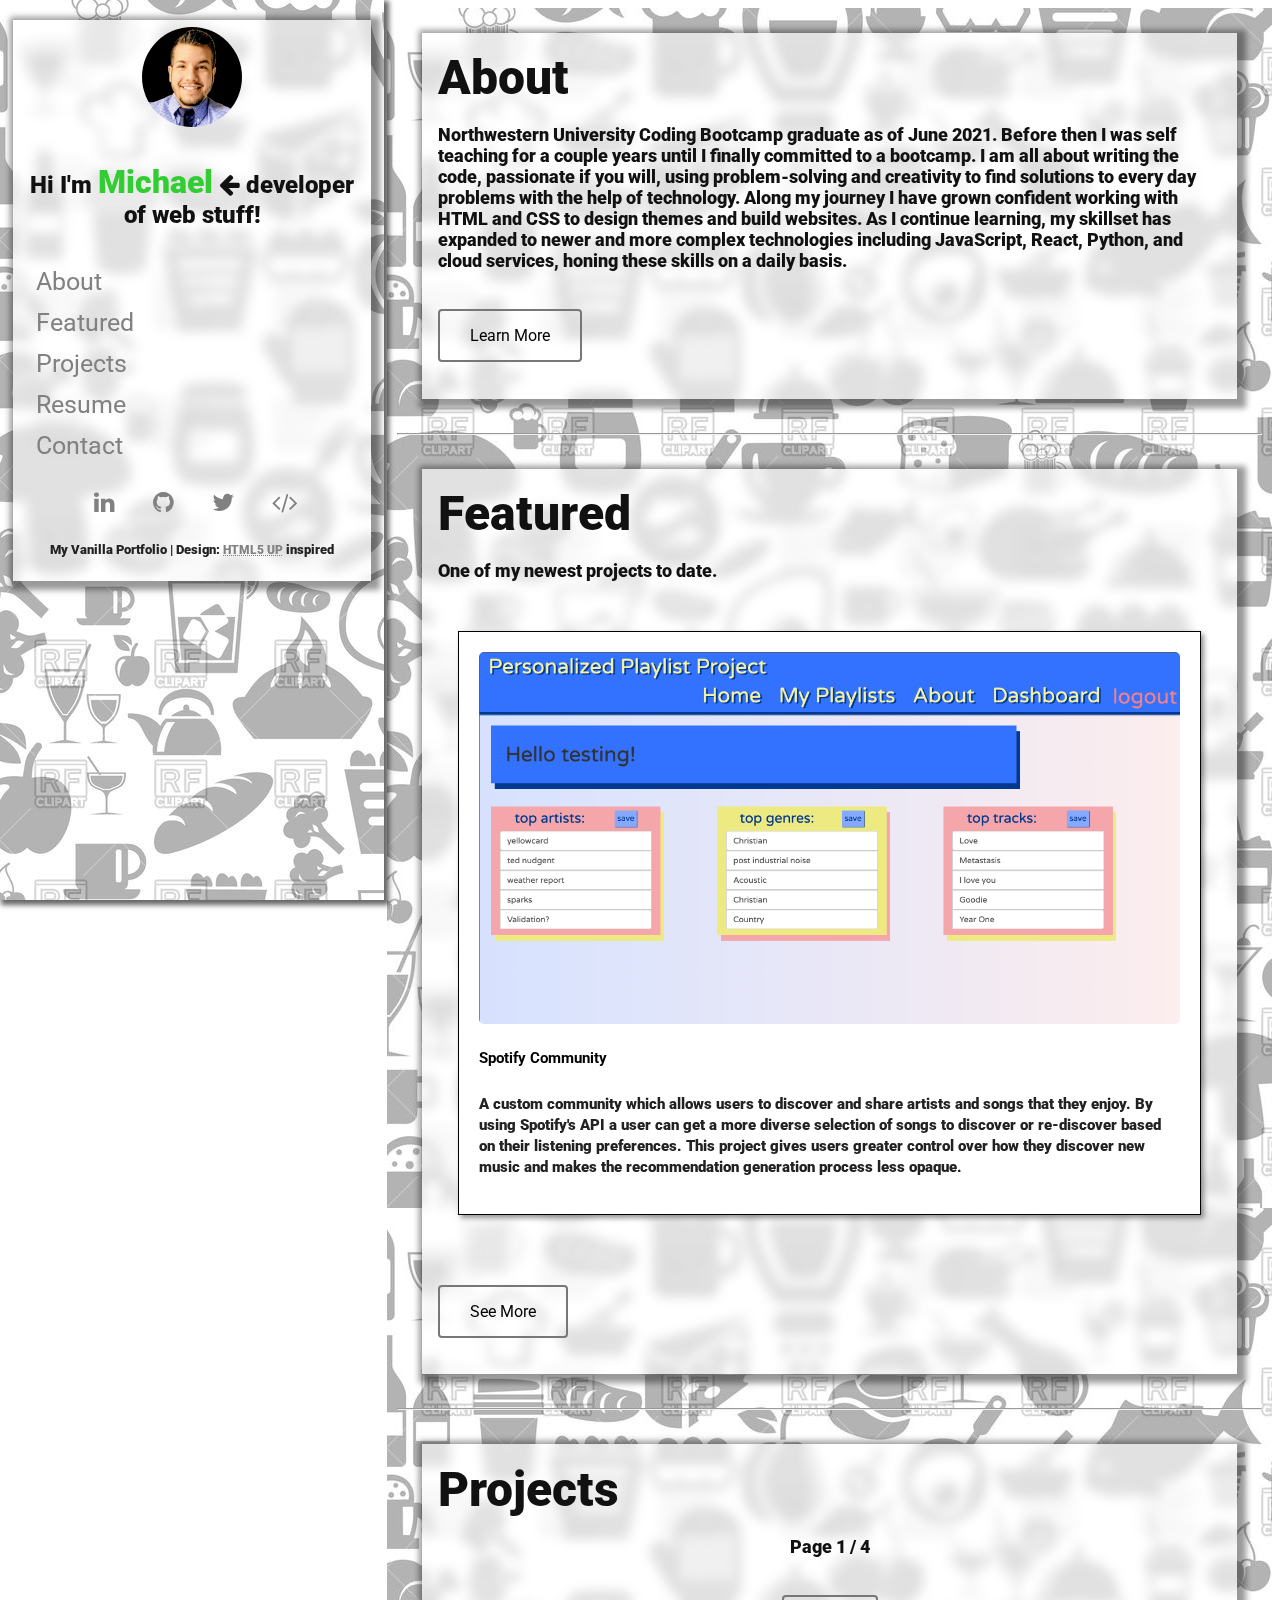
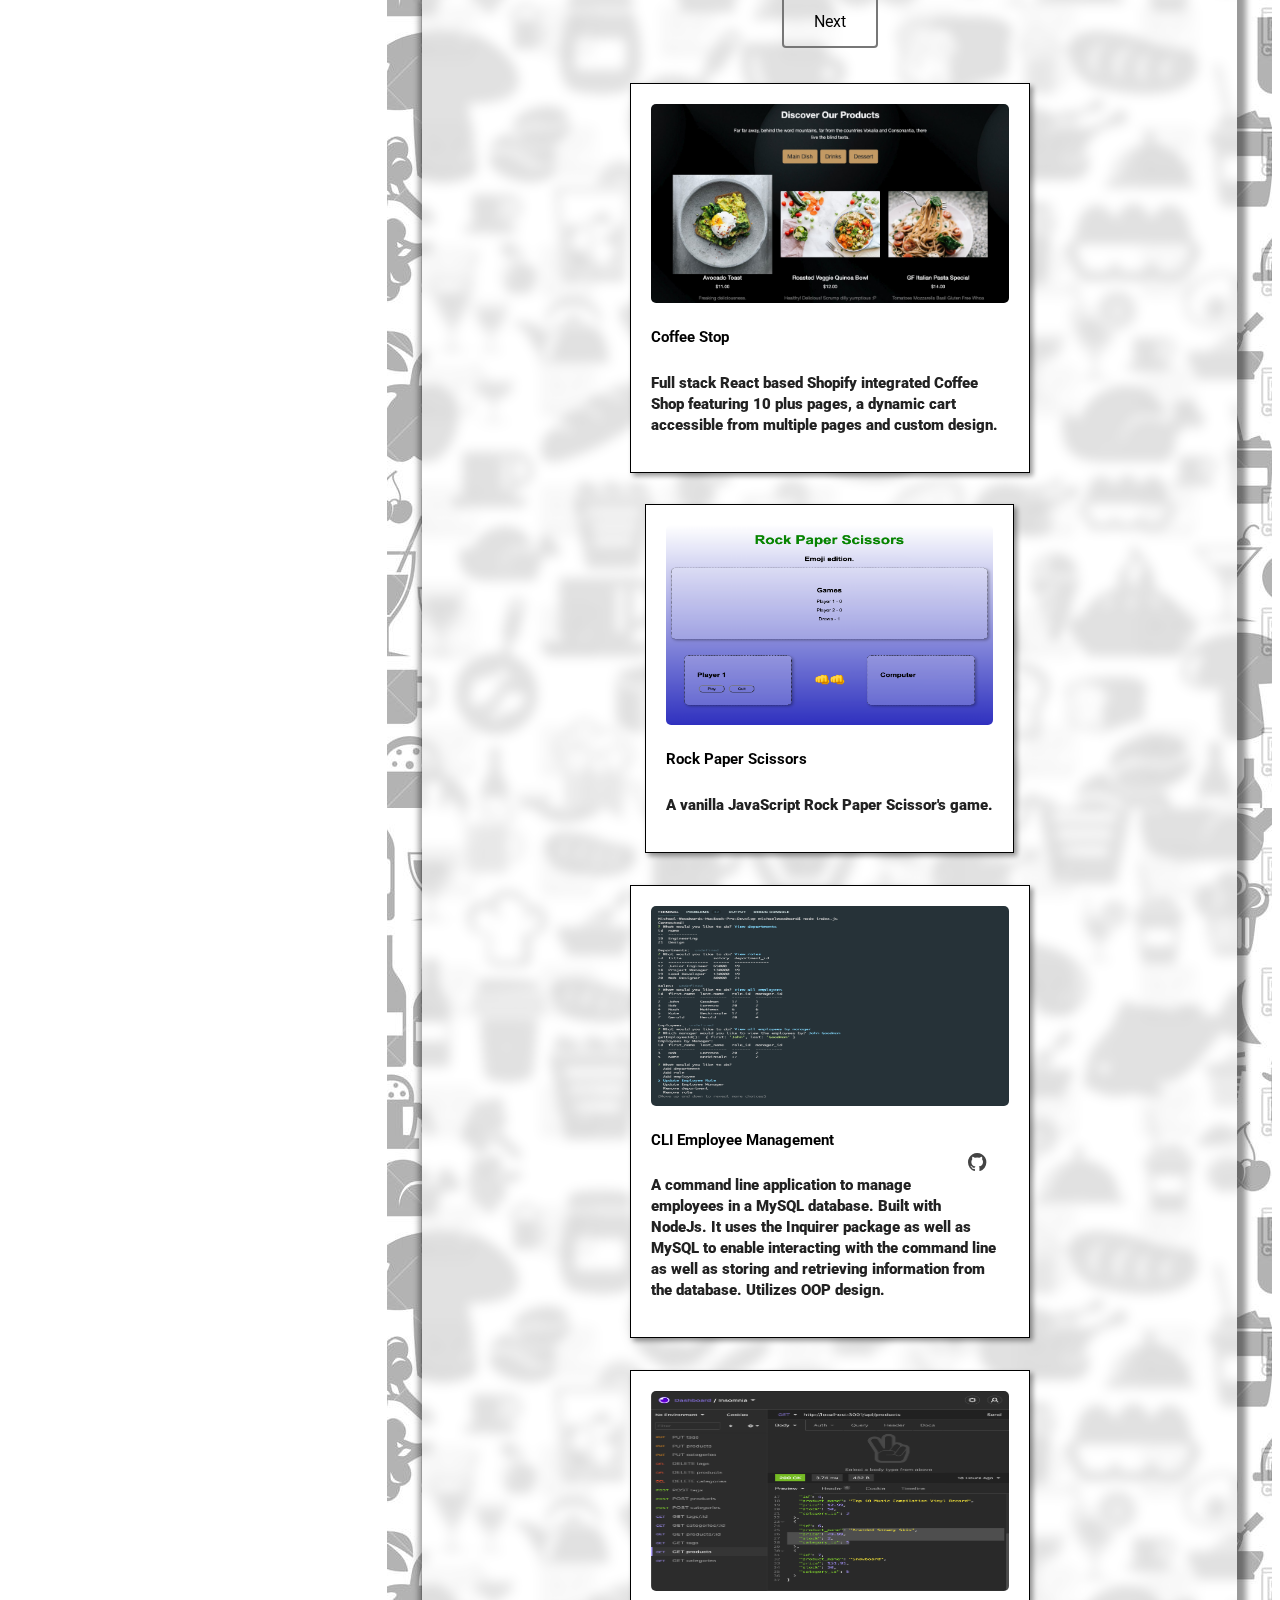
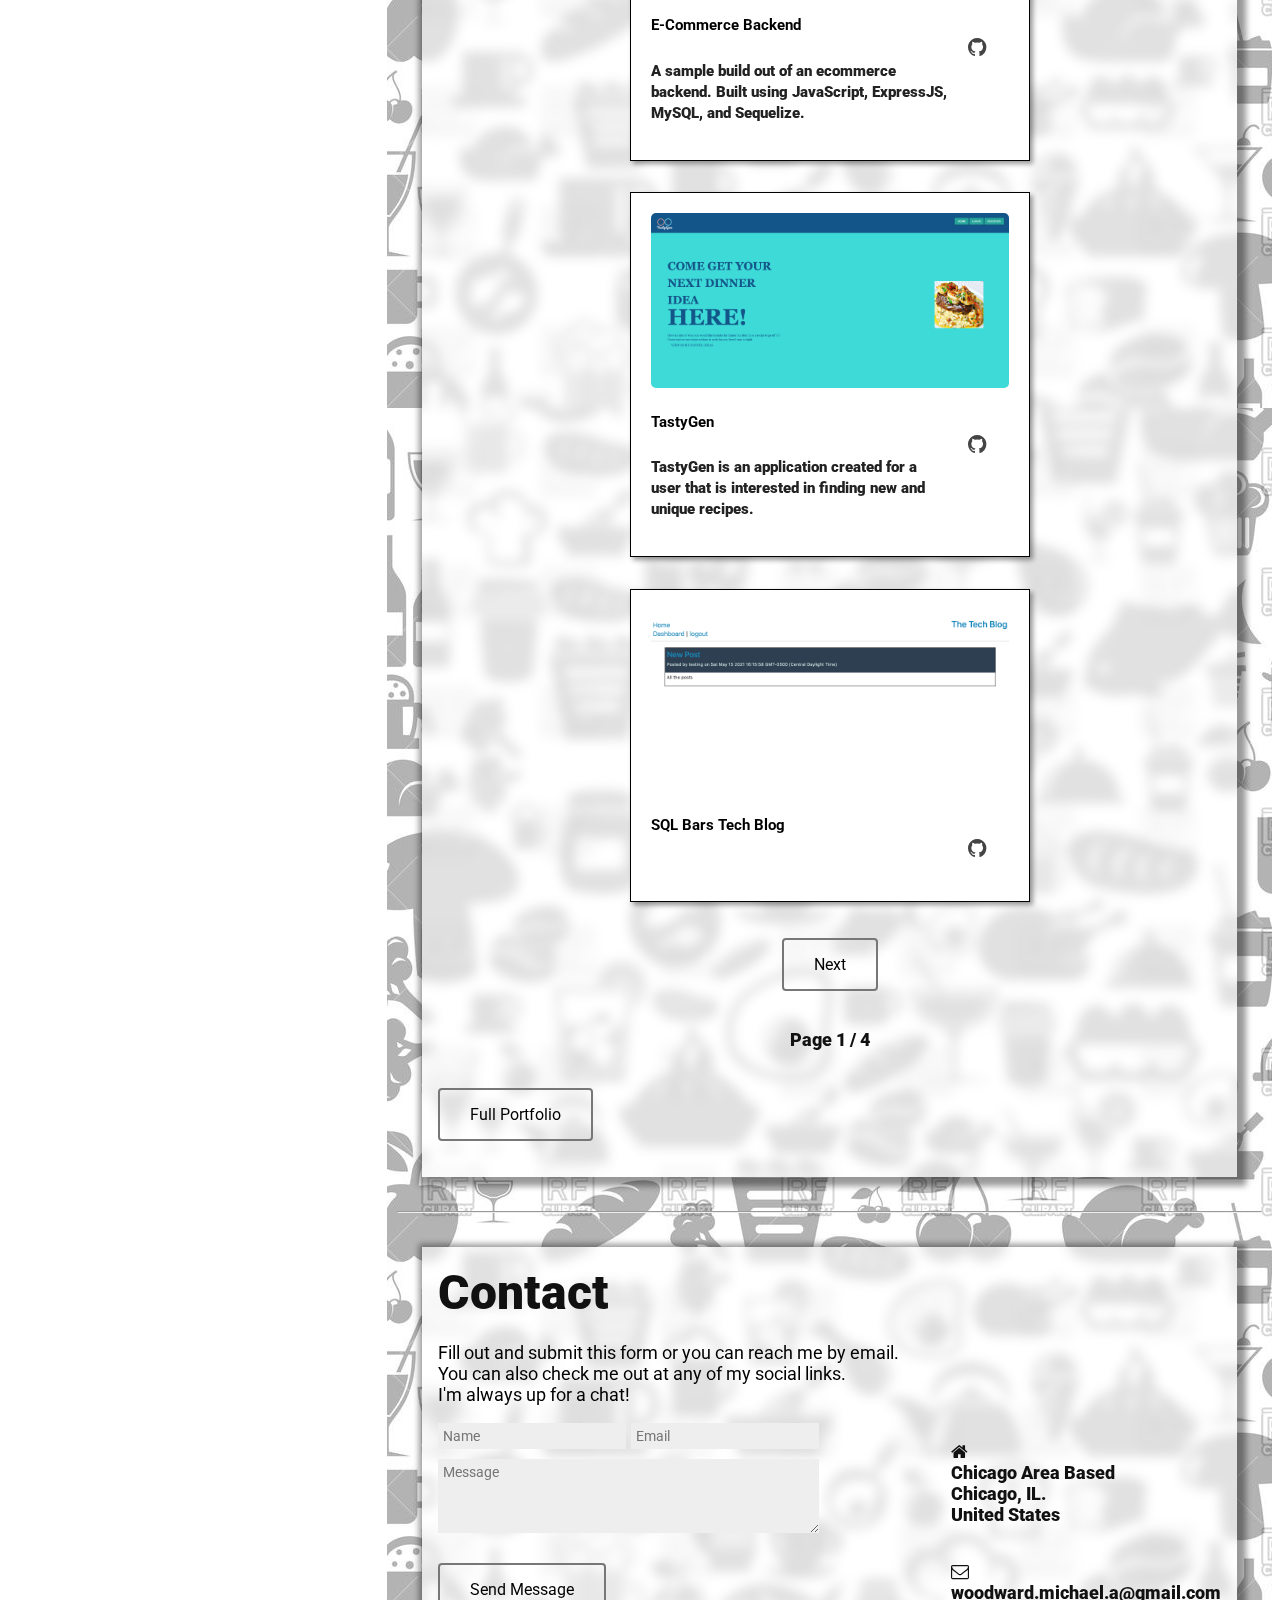
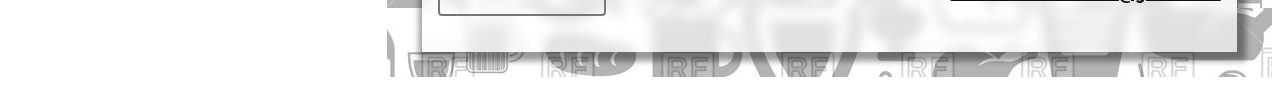
<file: index.html>
<!DOCTYPE html>
<html>
  <head>
    <meta charset="utf-8">
    <link rel="shortcut icon" href="%PUBLIC_URL%/tie_logo.png" />
    <meta http-equiv="X-UA-Compatible" content="IE=edge">
    <title></title>
    <meta name="description" content="">
    <meta name="viewport" content="width=device-width, initial-scale=1">
    <link rel="preconnect" href="https://fonts.gstatic.com">
    <link href="https://fonts.googleapis.com/css2?family=Roboto:wght@100&display=swap" rel="stylesheet">
    <link rel="stylesheet" href="./styles.css">
    <link rel="stylesheet" href="https://cdnjs.cloudflare.com/ajax/libs/font-awesome/4.7.0/css/font-awesome.min.css">
  </head>
  <body>

    <nav class="side-nav">
      <div class="glass-container">
        <div class="image-container">
          <img class="my-image" src="./assets/profile-pic2.png" alt="Image of me" thumbnail />
        </div>
        <center>
          <h4>Hi I'm <span class="name">Michael</span> <i class="fa fa-arrow-left" aria-hidden="true"></i> developer of web stuff!</h4>
        </center>

        <ul class="side-nav-menu">
          <li><a href="#about">About</a></li>
          <li><a href="#feature">Featured</a></li>
          <li><a href="#projects">Projects</a></li>
          <li><a href="https://drive.google.com/file/d/1gzv5c_AHqJq6DcJmL6cU3ibW8D4y68m0/view?usp=sharing" target="_blank">Resume</a></li>
          <li><a href="#contact">Contact</a></li>
        </ul>

        <ul class="social-links">
          <li>
            <a href="https://www.linkedin.com/in/michaelanthonywoodward/" target="blank">
              <i class="fa fa-linkedin" aria-hidden="true"></i>
            </a>
          </li>
          <li>
            <a href="https://github.com/loveliiivelaugh" target="blank">
              <i class="fa fa-github" aria-hidden="true"></i>
            </a>
          </li>
          <li>
            <a href="https://twitter.com/LoveLiiiveLaugh" target="blank">
              <i class="fa fa-twitter" aria-hidden="true"></i>
            </a>
          </li>
          <li>
            <a href="https://www.michaelwoodward.dev/" target="blank">
              <i class="fa fa-code" aria-hidden="true"></i>
            </a>
          </li>
        </ul>

        <p style="text-align: center;">
          <small>My Vanilla Portfolio | Design: <a class="html5up-link" href="#">HTML5 UP</a> inspired</small>
        </p>

      </div>
    </nav>

    <main>
      

      <section id="about">
        <div class="glass-container">
          <h3>About</h3>
          <p>
            Northwestern University Coding Bootcamp graduate as of June 2021. Before then I was self teaching for a couple years until I finally committed to a bootcamp. I am all about writing the code, passionate if you will, using problem-solving and creativity to find solutions to every day problems with the help of technology. Along my journey I have grown confident working with HTML and CSS to design themes and build websites. As I continue learning, my skillset has expanded to newer and more complex technologies including JavaScript, React, Python, and cloud services, honing these skills on a daily basis.
          </p>
          <a href="#projects"><button class="btn">Learn More</button></a>
        </div>
      </section>

      <hr />

      <section id="feature">
        <div class="glass-container">
          <h3>Featured</h3>
          <p>One of my newest projects to date.</p>
          <div class="grid-items-featured">
            <div class="featured-image-container">
              <img class="featured-image" src="./images/spotify-community.png" alt="Thumnail of my project" />
              <div class="middle">
                <a href="https://github.com/loveliiivelaugh/spotify-community" target="blank"><button class="btn">Learn More</button></a>
              </div>
            </div>
            <h5>Spotify Community</h5>
            <p><small>A custom community which allows users to discover and share artists and songs that they enjoy. By using Spotify's API a user can get a more diverse selection of songs to discover or re-discover based on their listening preferences. This project gives users greater control over how they discover new music and makes the recommendation generation process less opaque.</small></p>
          </div>
          <a href="#projects"><button class="btn">See More</button></a>
        </div>
      </section>

      <hr />

      <section id="projects"></section>

      <hr />

      <section id="contact">
        <div class="glass-container">
          <h3>Contact</h3>
          <br>
            Fill out and submit this form or you can reach me by email.<br />
            You can also check me out at any of my social links.<br />
            I'm always up for a chat!<br />
          </p>
          <div class="form-container">
            <div class="col-1">
              <form method="POST" action="https://formspree.io/f/xyybwvnz">
                <div class="row">
                  <input class="form-name" name="name" type="text" placeholder="Name" />
                  <input class="form-email" name="email" type="email" placeholder="Email" />
                </div>
                <div class="row">
                  <textarea class="form-message" name="message" type="text" placeholder="Message" rows="4"></textarea>
                </div>
                <input class="btn" type="submit" value="Send Message" />
              </form>
            </div>
            <div class="col-2">
              <div class="row">
                <p>
                <i class="fa fa-home" aria-hidden="true"></i><br />
                  Chicago Area Based<br />
                  Chicago, IL.<br />
                  United States<br />
                </p>
              </div>
              <div class="row">
                <p>
                  <i class="fa fa-envelope-o" aria-hidden="true"></i>
                  <u>woodward.michael.a@gmail.com</u>
                </p>
              </div>
            </div>
          </div>
        </div>
      </section>
    </main>

    <script src="https://cdnjs.cloudflare.com/ajax/libs/gsap/3.6.1/gsap.min.js"></script>
    <script src="./script.js"></script>
  </body>
</html>
</file>
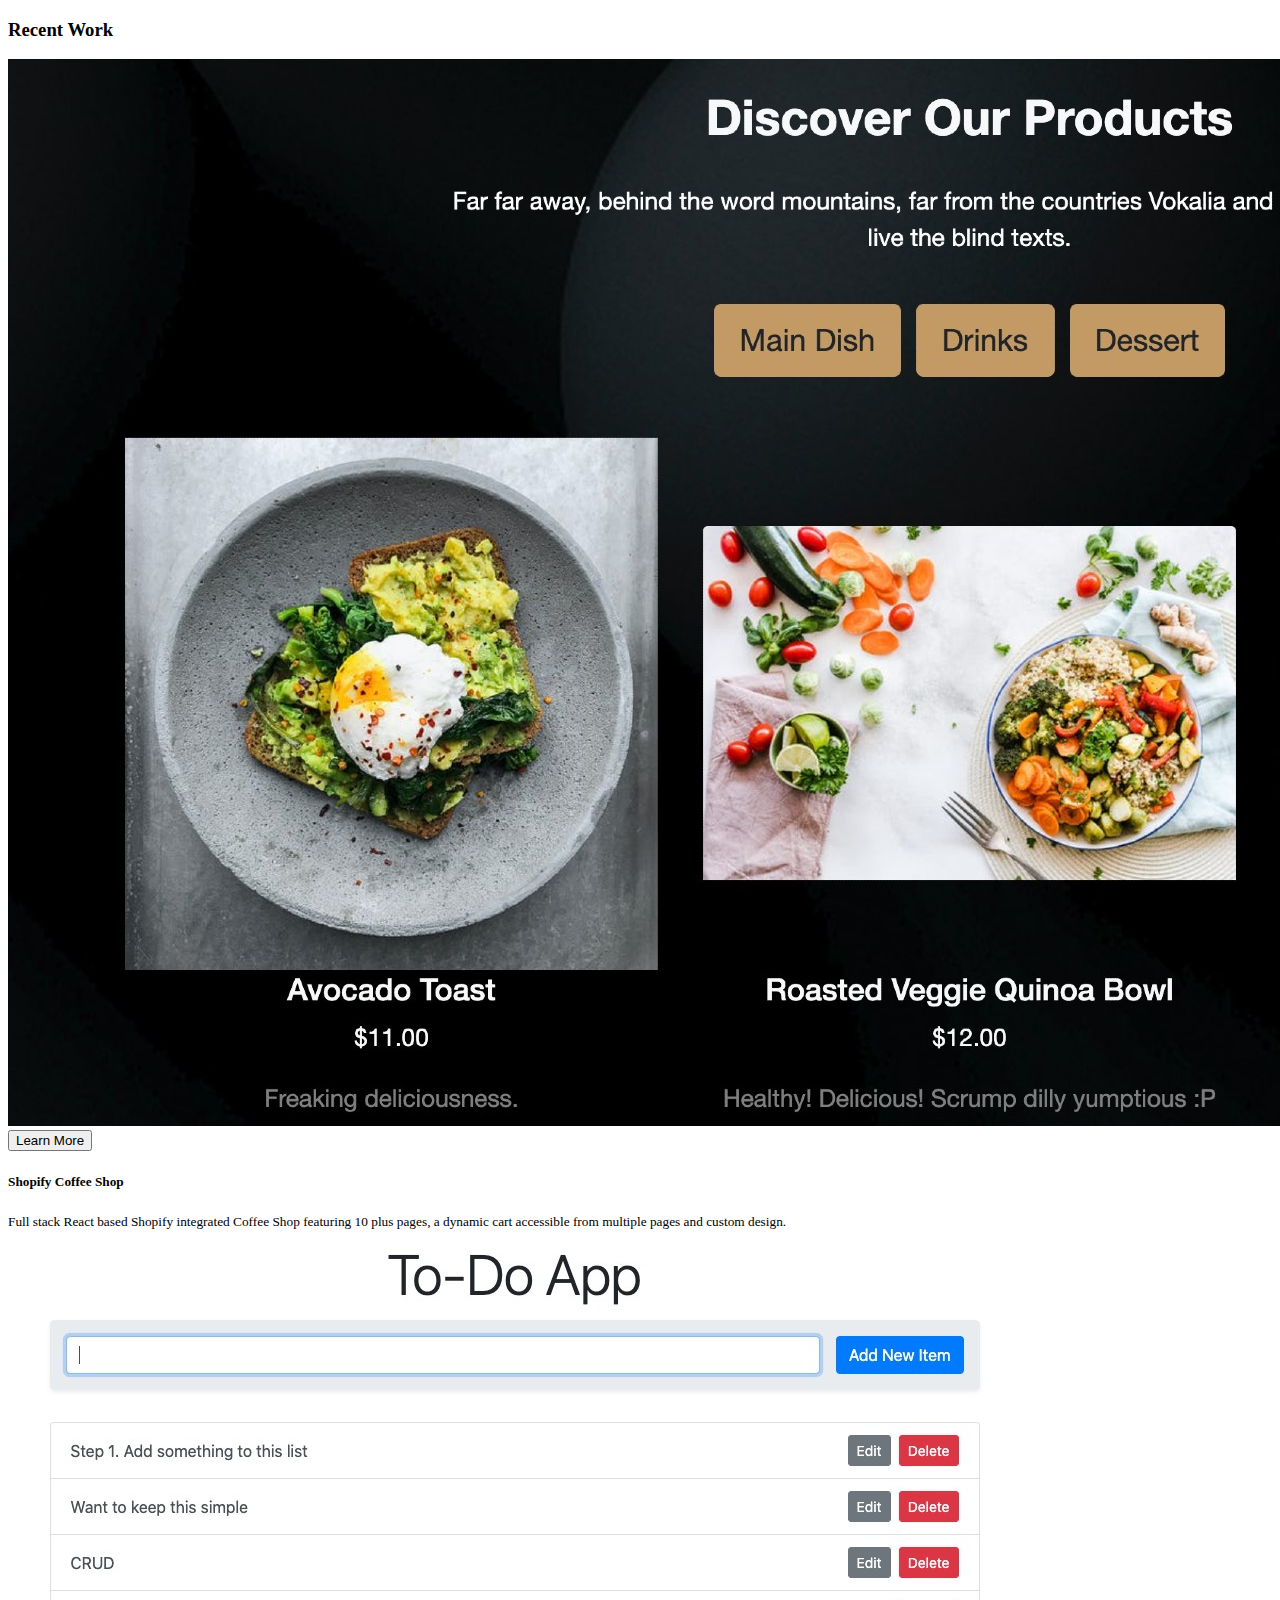
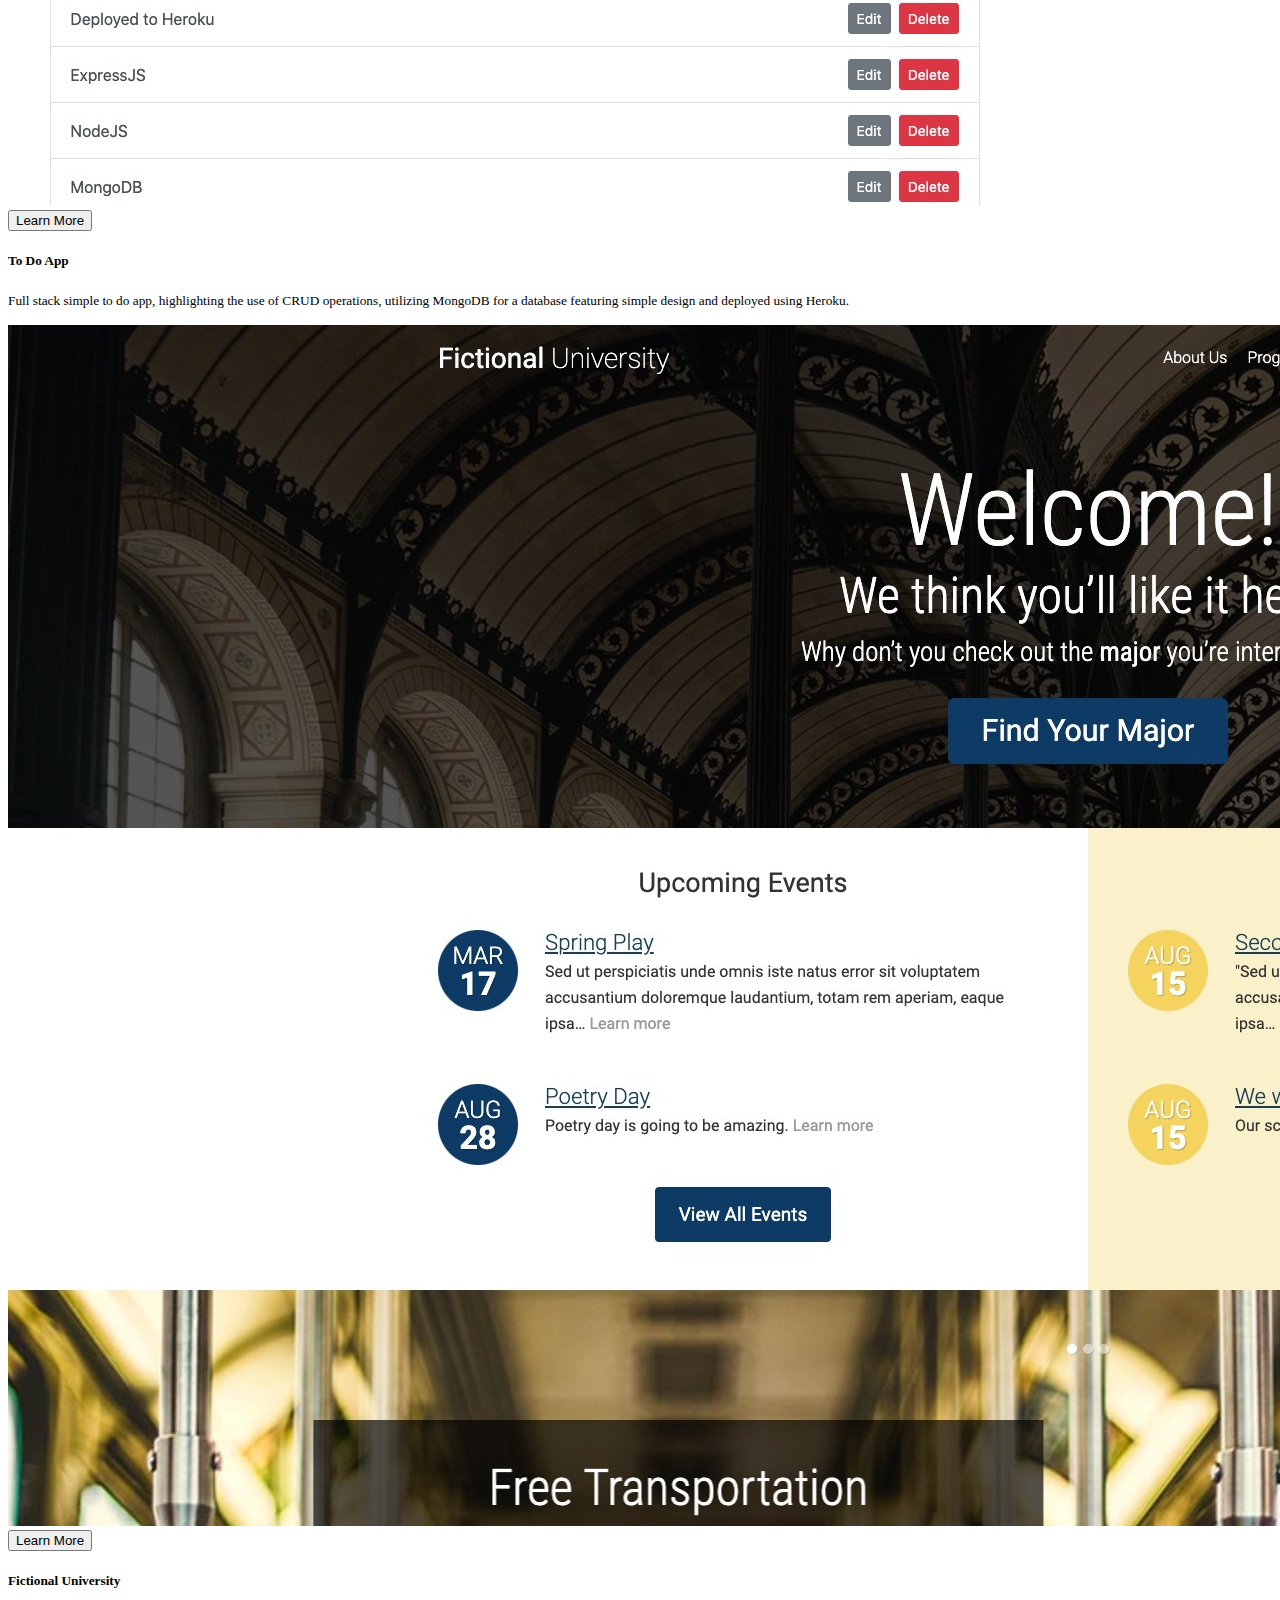
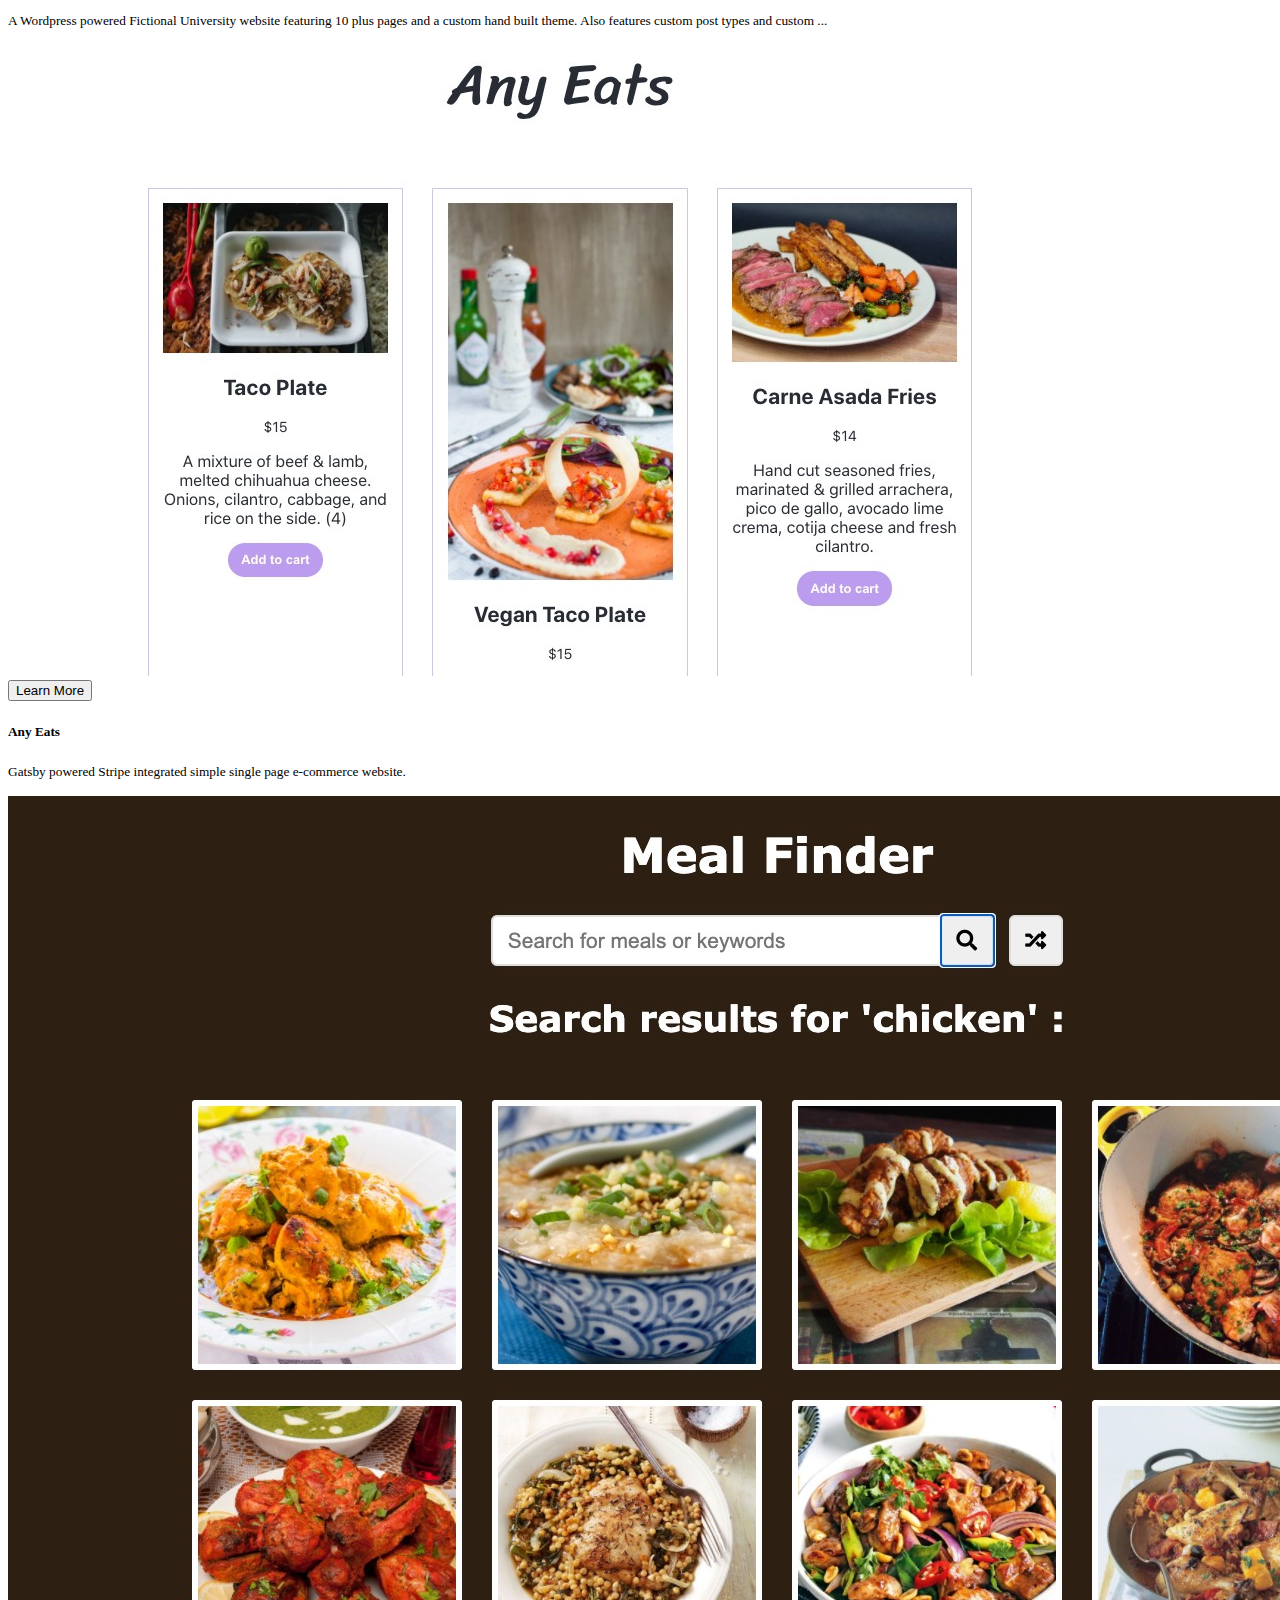
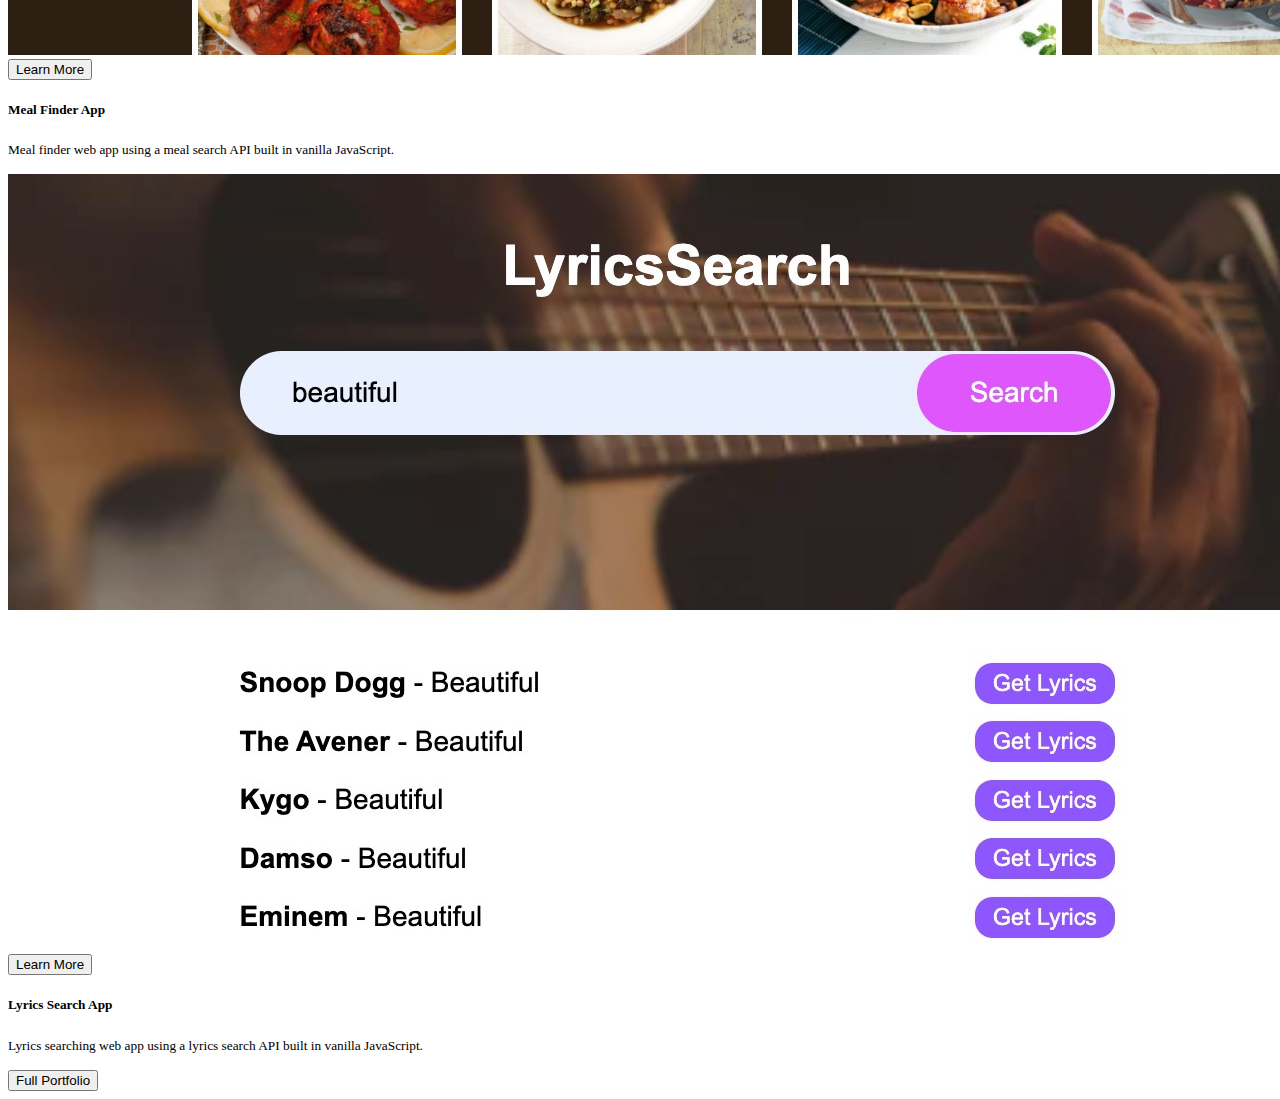
<file: oldIndex.html>
<!DOCTYPE html>
<!--[if lt IE 7]>      <html class="no-js lt-ie9 lt-ie8 lt-ie7"> <![endif]-->
<!--[if IE 7]>         <html class="no-js lt-ie9 lt-ie8"> <![endif]-->
<!--[if IE 8]>         <html class="no-js lt-ie9"> <![endif]-->
<!--[if gt IE 8]>      <html class="no-js"> <!--<![endif]-->
<html>
  <head>
    <meta charset="utf-8">
    <meta http-equiv="X-UA-Compatible" content="IE=edge">
    <title></title>
    <meta name="description" content="">
    <meta name="viewport" content="width=device-width, initial-scale=1">
    <link rel="stylesheet" href="">
  </head>
  <body>


  
    <h3>Recent Work</h3>
        <div class="container">

        <!-- going to set up some animation to change out two projects at a time -->
          <div class="grid-items">
            <div class="image-container">
              <img class="grid-image" src="./images/coffee-shop.jpg" alt="Thumnail of my project" />
              <div class="middle">
                <a href="https://coffee-shop-shopify-context.netlify.app/" target="blank"><button class="btn">Learn More</button></a>
              </div>
            </div>
            <h5>Shopify Coffee Shop</h5>
            <p><small>Full stack React based Shopify integrated Coffee Shop featuring 10 plus pages, a dynamic cart accessible from multiple pages and custom design.</small></p>
          </div>
          <div class="grid-items">
            <div class="image-container">
              <img class="grid-image" src="./images/todo.jpg" alt="Thumnail of my project" />
              <div class="middle">
                <a href="https://learnjs-todo.herokuapp.com/" target="blank"><button class="btn">Learn More</button></a>
              </div>
            </div>
            <h5>To Do App</h5>
            <p><small>Full stack simple to do app, highlighting the use of CRUD operations, utilizing MongoDB for a database featuring simple design and deployed using Heroku.</small></p>
          </div>
          <!-- Want to make active and inactive two projects at a time -->

          <!-- going to set up some animation to change out two projects at a time -->
          <div class="grid-items" hidden>
            <div class="image-container">
              <img class="grid-image" src="./images/coffee-shop.jpg" alt="Thumnail of my project" />
              <div class="middle">
                <a href="https://coffee-shop-shopify-context.netlify.app/" target="blank"><button class="btn">Learn More</button></a>
              </div>
            </div>
            <h5>Shopify Coffee Shop</h5>
            <p><small>Full stack React based Shopify integrated Coffee Shop featuring 10 plus pages, a dynamic cart accessible from multiple pages and custom design.</small></p>
          </div>
          <div class="grid-items" hidden>
            <div class="image-container">
              <img class="grid-image" src="./images/todo.jpg" alt="Thumnail of my project" />
              <div class="middle">
                <a href="https://learnjs-todo.herokuapp.com/" target="blank"><button class="btn">Learn More</button></a>
              </div>
            </div>
            <h5>To Do App</h5>
            <p><small>Full stack simple to do app, highlighting the use of CRUD operations, utilizing MongoDB for a database featuring simple design and deployed using Heroku.</small></p>
          </div>
          <!-- Want to make active and inactive two projects at a time -->


          <div class="grid-items">
            <div class="image-container">
              <img class="grid-image" src="./images/fictional-university.jpg" alt="Thumnail of my project" />
              <div class="middle">
                <a href="http://michaelw4.sgedu.site/" target="blank"><button class="btn">Learn More</button></a>
              </div>
            </div>
            <h5>Fictional University</h5>
            <p><small>A Wordpress powered Fictional University website featuring 10 plus pages and a custom hand built theme. Also features custom post types and custom ...</small></p>
          </div>
          <div class="grid-items">
            <div class="image-container">
              <img class="grid-image" src="./images/any-eats.jpg" alt="Thumnail of my project" />
              <div class="middle">
                <a href="https://kristin-serverless-store.netlify.app/" target="blank"><button class="btn">Learn More</button></a>
            </div>
              </div>
            <h5>Any Eats</h5>
            <p><small>Gatsby powered Stripe integrated simple single page e-commerce website.</small></p>
          </div>
          <div class="grid-items">
            <div class="image-container">
              <img class="grid-image" src="./images/meal-finder.jpg" alt="Thumnail of my project" />
              <div class="middle">
                <a href="https://loveliiivelaugh.github.io/mealFinderJS/" target="blank"><button class="btn">Learn More</button></a>
              </div>
            </div>
            <h5>Meal Finder App</h5>
            <p><small>Meal finder web app using a meal search API built in vanilla JavaScript.</small></p>
          </div>
          <div class="grid-items">
            <div class="image-container">
              <img class="grid-image" src="./images/lyrics-search.jpg" alt="Thumnail of my project" />
              <div class="middle">
                <a href="https://loveliiivelaugh.github.io/lyricsSearchJS/" target="blank"><button class="btn">Learn More</button></a>
              </div>
            </div>
            <h5>Lyrics Search App</h5>
            <p><small>Lyrics searching web app using a lyrics search API built in vanilla JavaScript.</small></p>
          </div>
        </div>
        <a href="https://www.michaelwoodward.dev/" target="blank"><button class="btn">Full Portfolio</button></a>
    <script src="" async defer></script>
  </body>
</html>
</file>
<file: styles.css>
/* Global Styling */
* {
  box-sizing: border-box;
  padding: 0;
  font-family: 'Roboto', Arial, Helvetica, sans-serif;
}

html {
  margin: 0;
  padding: 0;
}

.body {
  display: flex;
}

h2, h3, p, h4 {
  color: #111;
  font-weight: 1000;
}

h3 {
  font-size: 48px;
  z-index: -2;
  padding: 0;
  margin: 0;
}

h4 {
  font-size:24px;
}

hr {
  color: lightgrey;
}

.btn {
  padding: 15px 30px 15px 30px;
  background-color: rgba(0, 0, 0, 0);
  border: #777 2px solid;
  border-radius: 4px;
  color: #000;
  margin: 20px 0 20px 0;
  font-size: 16px;
  font-weight: 400;
}

.btn:hover {
  color: #000;
  background-color: rgba(0, 0, 0, 0);
  border: #000 2px solid;
  font-size: 16px;
  font-weight: 400;
  box-shadow: 3px 3px 5px 0px rgba(0, 0, 0, 0.4);
  transition: .3s ease;
}

main {
  background: url('https://loveliiivelaugh/vanilla-portfolio/blob/main/images/icon_wallpaper.jpg');
  background: url('images/icon_wallpaper.jpg');
}

.glass-container {
  background-color: rgba(255, 255, 255, 0.6);
  backdrop-filter: blur(6px);
  padding: 2%;
  box-shadow: 3px 3px 6px 6px rgba(0, 0, 0, 0.4);
}

/* Navigation Section styling */
.image-container {
  text-align: center;
}

.my-image {
  height: 100px;
  border-radius: 100%;
}

.name {
  font-size: xx-large;
  color:limegreen;
}

.side-nav {
  padding: 1%;
  background: url('/images/icon_wallpaper.jpg');
  /* background-image:url('/images/icon_wallpaper.jpg'); */
  background-size: cover;
}

.side-nav h3 {
  text-align: center;
}

.side-nav h3, small {
  color: #222;
}

.side-nav section {
  padding: 20px;
}

.side-nav-menu li {
  text-decoration: none;
  list-style-type: none;
}

.html5up-link {
  font-size: 12px;
  text-decoration: underline dotted;
  color: #818181;
}

.side-nav-menu a, .social-links a {
  padding: 6px 8px 6px 16px;
  text-decoration: none;
  font-size: 25px;
  color: #818181;
  display: block;
}


.side-nav a:hover, .side-nav a i:hover {
  color: rgba(21, 105, 191);
}

.social-links li {
  display: inline-block;
  margin: 0 5px 0 5px;
}

.social-links li i {
  color: #818181;
  font-size: 24px;
}

.social-links {
  text-align: center;
  align-items: center;
}

.social-links i:first-child:hover {
  color: rgba(21, 105, 191);
}

.social-links i:nth-child(2):hover {
  color:#111;
}

.social-links i:nth-child(3):hover {
  color: rgba(21, 105, 191);
}

.social-links i:nth-child(4):hover {
  color: lime;
}

/* ABOUT SECTION */
main {
  font-size: 18px; /* Increased text to enable scrolling */
  padding: 0px 10px;
}

section {
  padding: 25px;
  margin: auto;
}

/* Featured and Projects Sections styling */
.grid-items-featured {
  position: relative;
  height: auto;
  padding: 20px;
  border: #000 1px solid;
  margin: 50px 20px 50px 20px;
  box-shadow: 3px 3px 5px 0px rgba(0, 0, 0, 0.4);
  background-color: #fff;
}

.featured-image-container {
  max-height: auto;
  width: 100%;
  text-align: center;
  align-items: center;
  justify-content: center;
}

.featured-image {
  border-radius: 5px;
  opacity: 1;
  display: block;
  width: 100%;
  height: auto;
  transition: .5s ease;
  backface-visibility: hidden;
}

.grid-items-featured button:hover {
  padding: 15px 30px 15px 30px;
  color: #000;
  font-size: 16px;
  font-weight: 400;
  backdrop-filter: blur 30px;
  background-color: rgba(0, 0, 0, 0);
  border: #000 2px solid;
  border-radius: 4px;
  box-shadow: 3px 3px 5px 0px rgba(0, 0, 0, 0.4);
  transition: .3s ease;
}


.container {
  display: flex;
  flex-wrap: wrap;
  width: 100%;
  justify-content: center;
  gap: 4%;
  transition: 1s ease;
}

.grid-items {
  position: relative;
  max-width: 400px;
  padding: 20px;
  border: #000 1px solid;
  box-shadow: 3px 3px 5px 0px rgba(0, 0, 0, 0.4);
  background-color: #fff;
  margin: 2% 0;
}

.grid-items button:hover {
  padding: 15px 30px 15px 30px;
  color: #000;
  font-size: 16px;
  font-weight: 400;
  backdrop-filter: blur 30px;
  background-color: rgba(0, 0, 0, 0);
  border: #000 2px solid;
  border-radius: 4px;
  box-shadow: 3px 3px 5px 0px rgba(0, 0, 0, 0.4);
  transition: .3s ease;
}

.image-container {
  max-height: 200px;
  width: 100%;
  text-align: center;
  align-items: center;
  justify-content: center;
}

.grid-image {
  max-height: 200px;
  border-radius: 5px;
  opacity: 1;
  display: block;
  width: 100%;
  height: auto;
  transition: .5s ease;
  backface-visibility: hidden;
}

.middle {
  transition: .5s ease;
  opacity: 0;
  position: absolute;
  margin: auto;
  margin-top: 20%;
  height: 200px;
  width: 400px;
  top: 25%;
  left: 50%;
  transform: translate(-50%, -50%);
  -ms-transform: translate(-50%, -50%);
  text-align: center;
}

.grid-items {
  box-shadow: 3px 3px 5px 0px rgba(0, 0, 0, 0.4);
  transition: .3s ease;
}

.grid-items-featured:hover img {
  opacity: 0.3;
}

.grid-items-featured:hover .middle {
  opacity: 1;
}

.grid-items:hover img {
  opacity: 0.3;
}

.grid-items:hover .middle {
  opacity: 1;
}

#repo-link {
  float: right; 
  margin: 6%; 
  color: #444;
}

#repo-link i {
  font-size: larger;
  z-index: 10;
  cursor: pointer;
}

#repo-link:hover {
  color: #222;
}

.inactive {
  opacity: 0;
  z-index: -2;
}

/* Contact Section styling */
.form-container {
  display: flex;
  flex-wrap: wrap;
  justify-content: space-between;
}

.col-1 {
  display: flex;
  flex: 2;
}

.col-2 {
  flex: 1;
}

.row {
  display: flex;
}

.row i {
  margin-right: 10px;
  position: relative;
}

input, textarea {
  background-color: #eee;
  margin-right: 5px;
  margin-bottom: 10px;
  padding: 5px;
  font-size: 14px;
  border: none;
}

textarea {
  width: 100%;
}

/* MEDIA QUERIES */
/* Styling media query for screen sizes smaller than 450 pixels */
@media screen and (max-height: 450px) {
  .sidenav {padding-top: 15px;}
  .sidenav a {font-size: 18px;}
}

/* Styling media query for screen sizes smaller than 768 pixels */
@media screen and (max-width: 768px) {
  .side-nav {
    height: auto;
    width: 100%;
    color: #f1f1f1;
    padding-top: 20px;
    text-align: center;
    box-shadow: 3px 3px 5px 8px rgba(0, 0, 0, 0.6);
    background: url('/images/icon_wallpaper.jpg');
  }

  .col-1 {
    order: 2;
  }

  .col-2 {
    order: 1;
  }
}

/* Styling media query for screen sizes greater than 768 pixels */
@media screen and (min-width: 768px) {
  .side-nav {
    height: 100%;
    width: 30%;
    position: fixed;
    z-index: 1;
    top: 0;
    left: 0;
    background-repeat: no-repeat;
    background: url('/images/icon_wallpaper.jpg');
    color: #f1f1f1;
    overflow-x: hidden;
    padding-top: 20px;
    box-shadow: 3px 3px 5px 2px rgba(0, 0, 0, 0.6);
  }

  main {
    margin-left: 30%; /* Same as the width of the sidenav */
    font-size: 18px; /* Increased text to enable scrolling */
    padding: 0px 10px;
    z-index: 10;
    background: url('/images/icon_wallpaper.jpg');
  }
}
</file>
